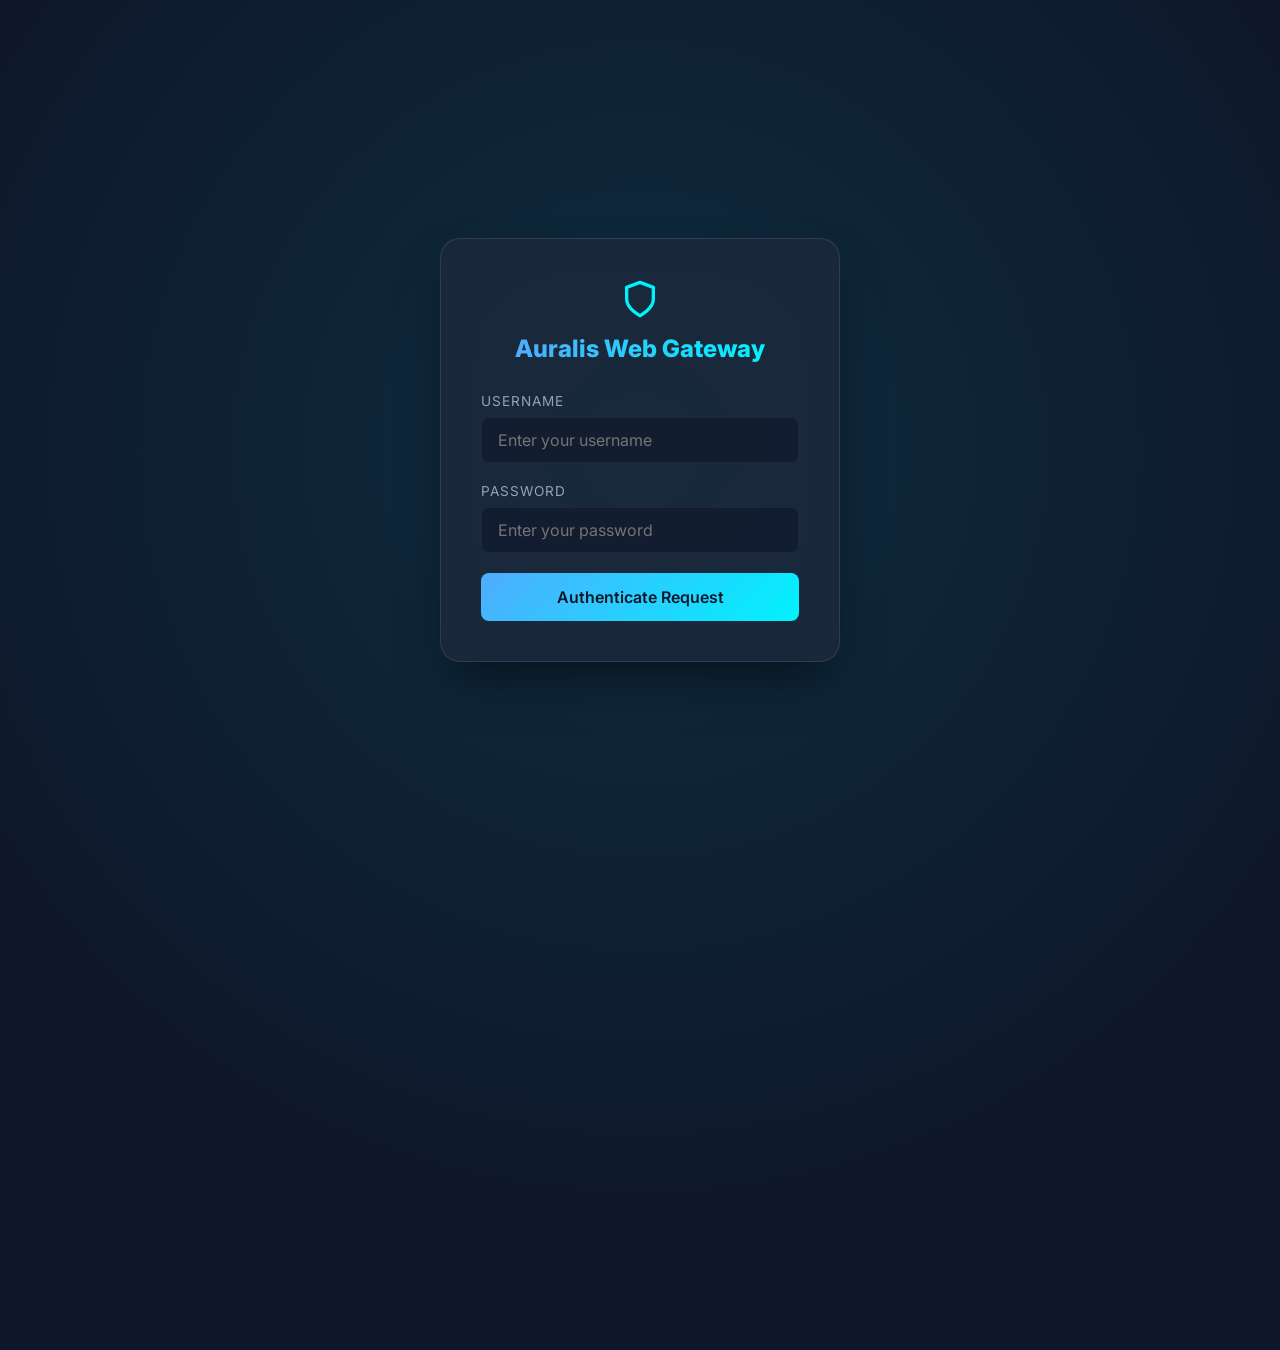
<file: restapiactivity/clients/web_client/index.html>
<!DOCTYPE html>
<html lang="en">
<head>
    <meta charset="UTF-8">
    <meta name="viewport" content="width=device-width, initial-scale=1.0">
    <title>Auralis Secure Gateway</title>
    <link rel="stylesheet" href="style.css">
    <link href="https://fonts.googleapis.com/css2?family=Inter:wght@400;600;800&display=swap" rel="stylesheet">
</head>
<body>
    <div class="background-animation"></div>
    
    <div class="login-container">
        <div class="logo">
            <svg width="40" height="40" viewBox="0 0 24 24" fill="none" stroke="#00f2fe" stroke-width="2" stroke-linecap="round" stroke-linejoin="round"><path d="M12 22s8-4 8-10V5l-8-3-8 3v7c0 6 8 10 8 10z"></path></svg>
            <h2>Auralis Web Gateway</h2>
        </div>
        
        <form id="loginForm">
            <div class="input-group">
                <label for="username">Username</label>
                <input type="text" id="username" placeholder="Enter your username" required>
            </div>
            
            <div class="input-group">
                <label for="password">Password</label>
                <input type="password" id="password" placeholder="Enter your password" required>
            </div>
            
            <button type="submit" id="submitBtn">
                <span id="btnText">Authenticate Request</span>
                <div class="loader" id="loader"></div>
            </button>
        </form>

        <div id="responseMessage" class="response-message hidden">
            <!-- API response will go here -->
        </div>
    </div>

    <!-- User Profile Card -->
    <div id="profileContainer" class="profile-container hidden">
        <div class="avatar" id="avatarLetter">A</div>
        <h3 id="profileName">User Name</h3>
        <p id="profileRole">Role</p>
        <button id="logoutBtn" class="logout-btn">Sign Out</button>
    </div>

    <script src="app.js"></script>
</body>
</html>
</file>
<file: restapiactivity/clients/web_client/style.css>
* {
    margin: 0;
    padding: 0;
    box-sizing: border-box;
    font-family: 'Inter', sans-serif;
}

body {
    background: #0f172a;
    color: #f8fafc;
    min-height: 100vh;
    display: flex;
    justify-content: center;
    align-items: center;
    position: relative;
    overflow: hidden;
}

/* SLEEK BACKGROUND */
.background-animation {
    position: absolute;
    width: 200vw;
    height: 200vh;
    background: radial-gradient(circle, rgba(0,242,254,0.1) 0%, rgba(15,23,42,1) 50%);
    animation: drift 15s linear infinite;
    z-index: 0;
}

@keyframes drift {
    0% { transform: translateY(-10%) scale(1); }
    50% { transform: translateY(10%) scale(1.1); }
    100% { transform: translateY(-10%) scale(1); }
}

/* GLASSMORPHISM CARD */
.login-container, .profile-container {
    background: rgba(30, 41, 59, 0.7);
    backdrop-filter: blur(16px);
    -webkit-backdrop-filter: blur(16px);
    border: 1px solid rgba(255, 255, 255, 0.1);
    padding: 40px;
    border-radius: 20px;
    width: 100%;
    max-width: 400px;
    z-index: 10;
    box-shadow: 0 25px 50px -12px rgba(0, 0, 0, 0.5);
    transition: all 0.5s ease;
}

.logo {
    display: flex;
    flex-direction: column;
    align-items: center;
    margin-bottom: 30px;
}

.logo h2 {
    margin-top: 15px;
    font-size: 1.5rem;
    font-weight: 800;
    background: linear-gradient(to right, #4facfe 0%, #00f2fe 100%);
    -webkit-background-clip: text;
    -webkit-text-fill-color: transparent;
}

.input-group {
    margin-bottom: 20px;
}

.input-group label {
    display: block;
    margin-bottom: 8px;
    font-size: 0.85rem;
    color: #94a3b8;
    text-transform: uppercase;
    letter-spacing: 1px;
}

.input-group input {
    width: 100%;
    padding: 12px 16px;
    background: rgba(15, 23, 42, 0.6);
    border: 1px solid rgba(255, 255, 255, 0.05);
    border-radius: 8px;
    color: white;
    font-size: 1rem;
    outline: none;
    transition: all 0.2s;
}

.input-group input:focus {
    border-color: #4facfe;
    box-shadow: 0 0 0 3px rgba(79, 172, 254, 0.2);
}

button {
    width: 100%;
    padding: 14px;
    background: linear-gradient(135deg, #4facfe 0%, #00f2fe 100%);
    color: #0f172a;
    border: none;
    border-radius: 8px;
    font-size: 1rem;
    font-weight: 600;
    cursor: pointer;
    position: relative;
    overflow: hidden;
    transition: transform 0.1s, box-shadow 0.2s;
}

button:hover {
    box-shadow: 0 10px 20px -10px #00f2fe;
    transform: translateY(-2px);
}

button:active {
    transform: translateY(0);
}

.loader {
    display: none;
    width: 20px;
    height: 20px;
    border: 3px solid rgba(15, 23, 42, 0.3);
    border-radius: 50%;
    border-top-color: #0f172a;
    animation: spin 1s ease-in-out infinite;
    position: absolute;
    top: 50%;
    left: 50%;
    transform: translate(-50%, -50%);
}

@keyframes spin {
    to { transform: translate(-50%, -50%) rotate(360deg); }
}

button.loading span {
    visibility: hidden;
}

button.loading .loader {
    display: block;
}

.response-message {
    margin-top: 20px;
    padding: 15px;
    border-radius: 8px;
    font-size: 0.9rem;
    text-align: center;
    border-left: 4px solid transparent;
}

.response-message.error {
    background: rgba(239, 68, 68, 0.1);
    color: #fca5a5;
    border-left-color: #ef4444;
}

.hidden {
    display: none !important;
}

/* Profile Card */
.profile-container {
    text-align: center;
}

.avatar {
    width: 80px;
    height: 80px;
    border-radius: 50%;
    background: linear-gradient(135deg, #4facfe 0%, #00f2fe 100%);
    color: #0f172a;
    font-size: 2rem;
    font-weight: 800;
    display: flex;
    justify-content: center;
    align-items: center;
    margin: 0 auto 20px;
}

#profileName {
    font-size: 1.5rem;
    margin-bottom: 5px;
}

#profileRole {
    color: #94a3b8;
    margin-bottom: 30px;
    font-size: 0.9rem;
}

.logout-btn {
    background: transparent;
    color: #f8fafc;
    border: 1px solid rgba(255, 255, 255, 0.2);
}

.logout-btn:hover {
    background: rgba(255, 255, 255, 0.05);
    box-shadow: none;
}
</file>
